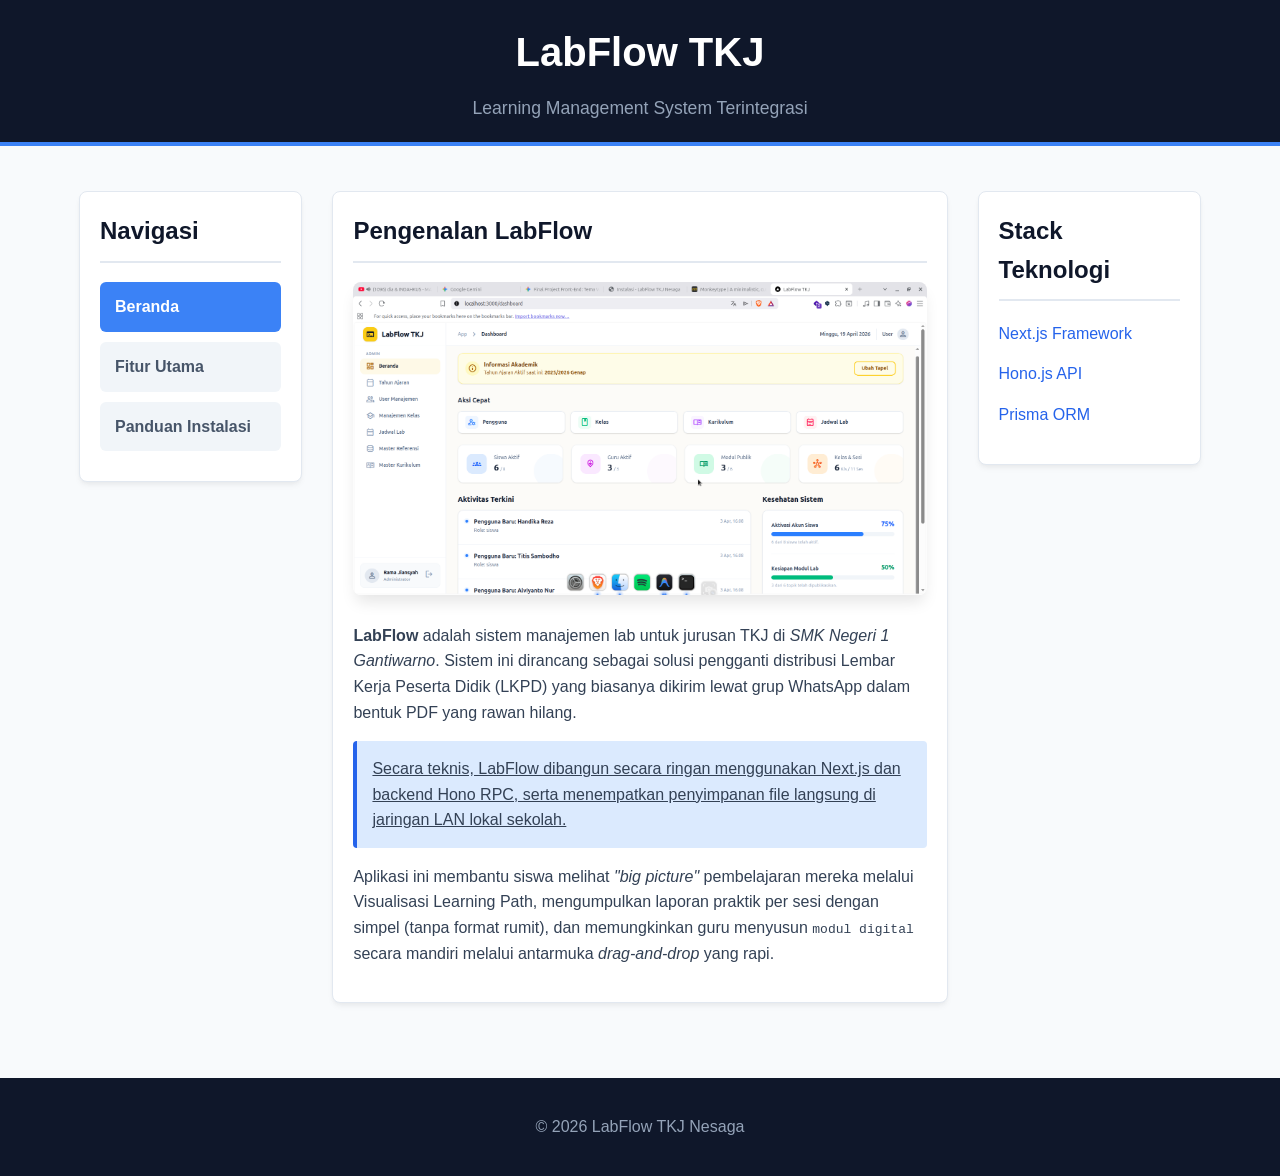
<file: index.html>
<!DOCTYPE html>
<html lang="id">

<head>
    <meta charset="UTF-8">
    <meta name="viewport" content="width=device-width, initial-scale=1.0">
    <title>LabFlow TKJ Nesaga - Dokumentasi Resmi</title>
    <!-- CSS External -->
    <link rel="stylesheet" href="style.css">
    <!-- CSS Internal -->
    <style>
        .active-link {
            background-color: #3b82f6 !important;
            color: white !important;
        }

        .hero-banner {
            text-align: center;
            margin-bottom: 20px;
        }

        .hero-banner img {
            max-width: 100%;
            border-radius: 8px;
            box-shadow: 0 10px 15px -3px rgba(0, 0, 0, 0.1);
        }
    </style>
</head>

<body>

    <div class="header">
        <h1>LabFlow TKJ</h1>
        <p>Learning Management System Terintegrasi</p>
    </div>

    <!-- Div Wrapper utama untuk Clearfix dan Layout -->
    <div class="layout-wrapper">

        <!-- Sidebar Kiri -->
        <div class="sidebar-left">
            <div class="card">
                <h2>Navigasi</h2>
                <!-- Unordered List untuk navigasi relatif -->
                <ul class="nav-menu">
                    <li><a href="index.html" class="active-link">Beranda</a></li>
                    <li><a href="fitur.html">Fitur Utama</a></li>
                    <li><a href="instalasi.html">Panduan Instalasi</a></li>
                </ul>
            </div>
        </div>

        <!-- Konten Utama Tengah -->
        <div class="main-content">
            <div class="card">
                <h2>Pengenalan LabFlow</h2>
                <div class="hero-banner">
                    <!-- Penempatan Gambar -->
                    <img src="assets/labflow_demo.png" alt="Demonstrasi Antarmuka LabFlow">
                </div>
                <p>
                    <b>LabFlow</b> adalah sistem manajemen lab untuk jurusan TKJ di <i>SMK Negeri 1 Gantiwarno</i>.
                    Sistem ini dirancang sebagai solusi pengganti distribusi Lembar Kerja Peserta Didik (LKPD) yang
                    biasanya dikirim lewat grup WhatsApp dalam bentuk PDF yang rawan hilang.
                </p>
                <!-- Inline CSS pada paragraf -->
                <p
                    style="background-color: #dbeafe; padding: 15px; border-left: 4px solid #2563eb; border-radius: 4px;">
                    <u>Secara teknis, LabFlow dibangun secara ringan menggunakan Next.js dan backend Hono RPC, serta
                        menempatkan penyimpanan file langsung di jaringan LAN lokal sekolah.</u>
                </p>
                <p>
                    Aplikasi ini membantu siswa melihat <i>"big picture"</i> pembelajaran mereka melalui Visualisasi
                    Learning Path, mengumpulkan laporan praktik per sesi dengan simpel (tanpa format rumit), dan
                    memungkinkan guru menyusun <code>modul digital</code> secara mandiri melalui antarmuka
                    <i>drag-and-drop</i> yang rapi.
                </p>
            </div>
        </div>

        <!-- Sidebar Kanan -->
        <div class="sidebar-right">
            <div class="card external-links">
                <h2>Stack Teknologi</h2>
                <!-- Unordered List untuk link absolut -->
                <ul>
                    <li><a href="https://nextjs.org/" target="_blank">Next.js Framework</a></li>
                    <li><a href="https://hono.dev/" target="_blank">Hono.js API</a></li>
                    <li><a href="https://www.prisma.io/" target="_blank">Prisma ORM</a></li>
                </ul>
            </div>
        </div>

        <!-- Clearfix untuk memutus float -->
        <div class="clear-layout"></div>
    </div>

    <!-- Elemen Footer -->
    <div class="footer">
        <p>&copy; 2026 LabFlow TKJ Nesaga</p>
    </div>

</body>

</html>
</file>
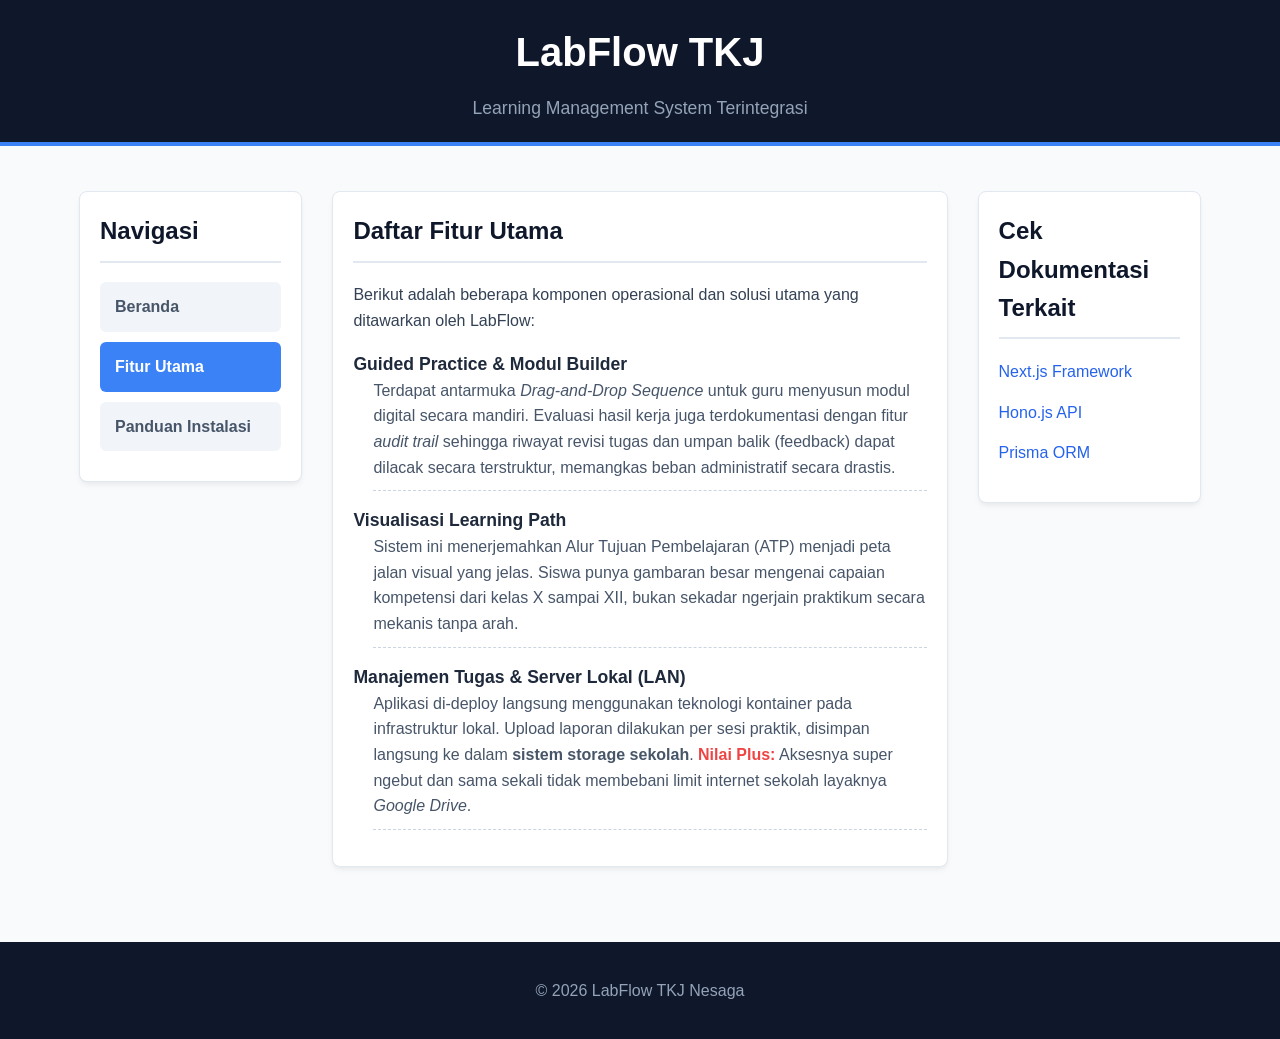
<file: fitur.html>
<!DOCTYPE html>
<html lang="id">

<head>
    <meta charset="UTF-8">
    <meta name="viewport" content="width=device-width, initial-scale=1.0">
    <title>Fitur Utama - LabFlow TKJ Nesaga</title>
    <!-- CSS External -->
    <link rel="stylesheet" href="style.css">
    <!-- CSS Internal -->
    <style>
        .active-link {
            background-color: #3b82f6 !important;
            color: white !important;
        }

        dt {
            font-weight: bold;
            color: #1e293b;
            font-size: 1.1rem;
            margin-top: 15px;
        }

        dd {
            margin-left: 20px;
            color: #475569;
            padding-bottom: 10px;
            border-bottom: 1px dashed #cbd5e1;
            margin-bottom: 15px;
        }
    </style>
</head>

<body>

    <div class="header">
        <h1>LabFlow TKJ</h1>
        <p>Learning Management System Terintegrasi</p>
    </div>

    <div class="layout-wrapper">
        <div class="sidebar-left">
            <div class="card">
                <h2>Navigasi</h2>
                <ul class="nav-menu">
                    <li><a href="index.html">Beranda</a></li>
                    <li><a href="fitur.html" class="active-link">Fitur Utama</a></li>
                    <li><a href="instalasi.html">Panduan Instalasi</a></li>
                </ul>
            </div>
        </div>

        <div class="main-content">
            <div class="card">
                <h2>Daftar Fitur Utama</h2>
                <p>Berikut adalah beberapa komponen operasional dan solusi utama yang ditawarkan oleh LabFlow:</p>

                <!-- Definition List (Modul 3) -->
                <dl>
                    <dt>Guided Practice &amp; Modul Builder</dt>
                    <dd>
                        Terdapat antarmuka <i>Drag-and-Drop Sequence</i> untuk guru menyusun modul digital secara
                        mandiri. Evaluasi hasil kerja juga terdokumentasi dengan fitur <i>audit trail</i> sehingga
                        riwayat revisi tugas dan umpan balik (feedback) dapat dilacak secara terstruktur, memangkas
                        beban administratif secara drastis.
                    </dd>

                    <dt>Visualisasi Learning Path</dt>
                    <dd>
                        Sistem ini menerjemahkan Alur Tujuan Pembelajaran (ATP) menjadi peta jalan visual yang jelas.
                        Siswa punya gambaran besar mengenai capaian kompetensi dari kelas X sampai XII, bukan sekadar
                        ngerjain praktikum secara mekanis tanpa arah.
                    </dd>

                    <dt>Manajemen Tugas &amp; Server Lokal (LAN)</dt>
                    <dd>
                        Aplikasi di-deploy langsung menggunakan teknologi kontainer pada infrastruktur lokal. Upload
                        laporan dilakukan per sesi praktik, disimpan langsung ke dalam <b>sistem storage sekolah</b>.
                        <!-- Inline CSS pada tag <b> -->
                        <b style="color: #ef4444;">Nilai Plus:</b> Aksesnya super ngebut dan sama sekali tidak membebani
                        limit internet sekolah layaknya <i>Google Drive</i>.
                    </dd>
                </dl>
            </div>
        </div>

        <div class="sidebar-right">
            <div class="card external-links">
                <h2>Cek Dokumentasi Terkait</h2>
                <ul>
                    <li><a href="https://nextjs.org/" target="_blank">Next.js Framework</a></li>
                    <li><a href="https://hono.dev/" target="_blank">Hono.js API</a></li>
                    <li><a href="https://www.prisma.io/" target="_blank">Prisma ORM</a></li>
                </ul>
            </div>
        </div>

        <div class="clear-layout"></div>
    </div>

    <div class="footer">
        <p>&copy; 2026 LabFlow TKJ Nesaga</p>
    </div>

</body>

</html>
</file>
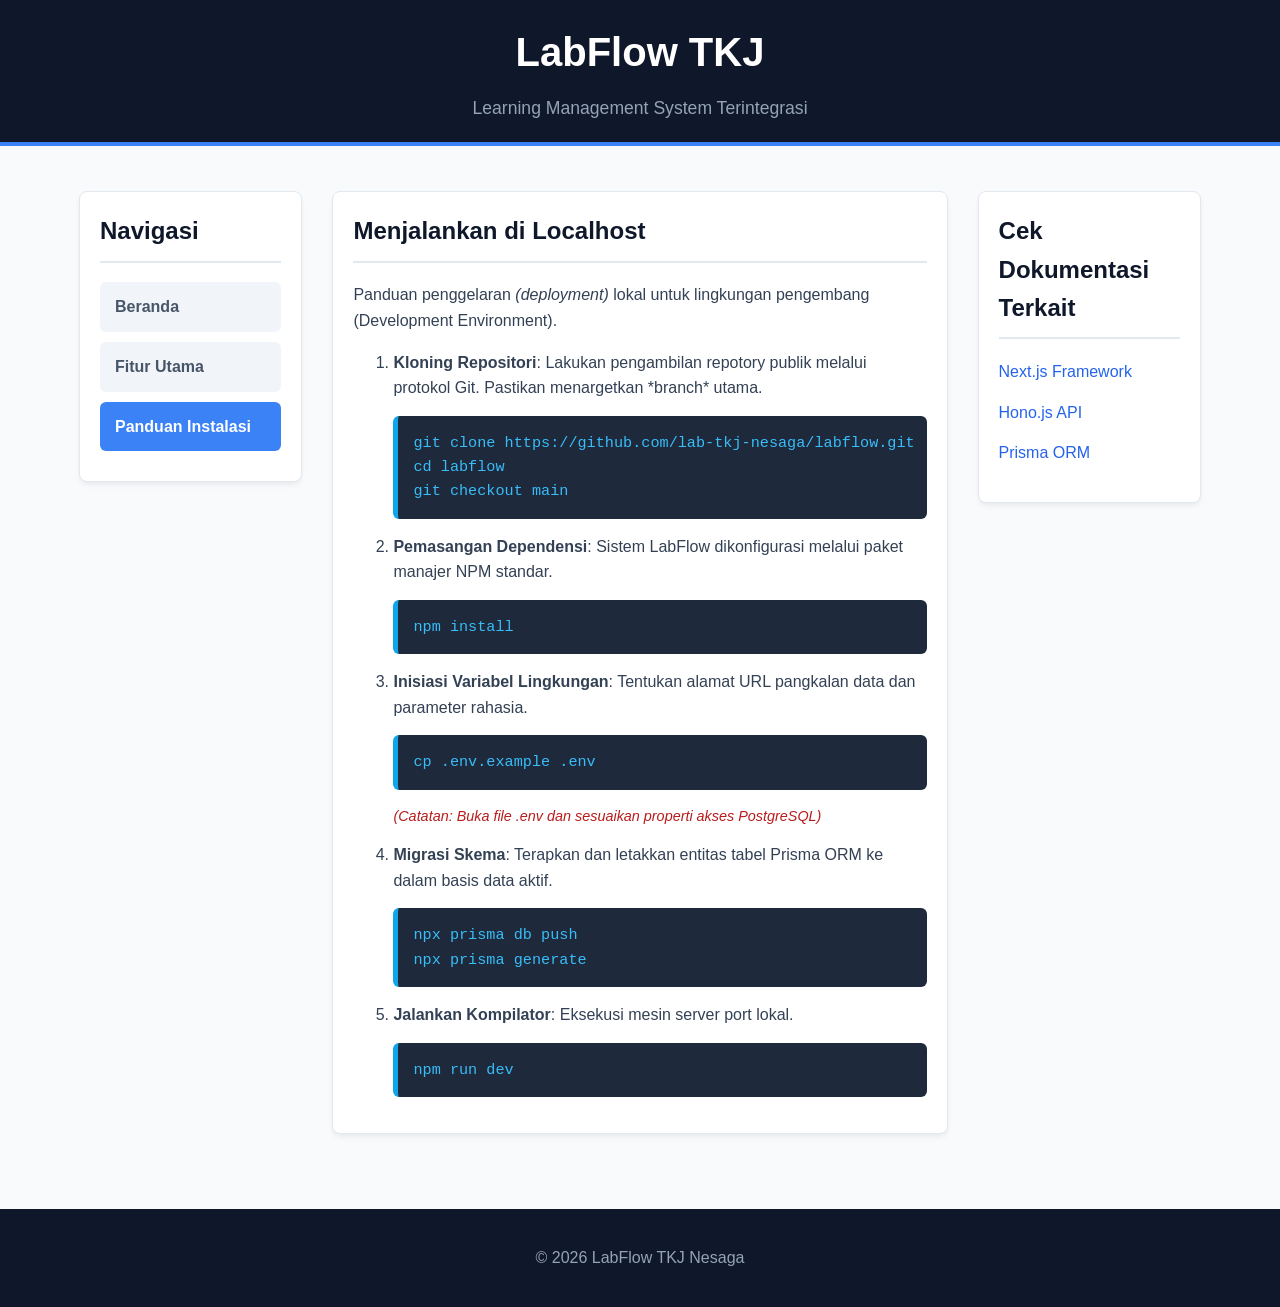
<file: instalasi.html>
<!DOCTYPE html>
<html lang="id">

<head>
    <meta charset="UTF-8">
    <meta name="viewport" content="width=device-width, initial-scale=1.0">
    <title>Instalasi - LabFlow TKJ Nesaga</title>
    <!-- CSS External -->
    <link rel="stylesheet" href="style.css">
    <!-- CSS Internal -->
    <style>
        .active-link {
            background-color: #3b82f6 !important;
            color: white !important;
        }

        .code-block {
            background-color: #1e293b;
            color: #38bdf8;
            padding: 15px;
            border-radius: 6px;
            overflow-x: auto;
            margin: 15px 0;
            border-left: 5px solid #0ea5e9;
        }

        /* Menggunakan tag pre + code secara spesifik (Modul 2) */
        pre {
            margin: 0;
        }

        code {
            font-family: 'Consolas', 'Monaco', monospace;
            font-size: 0.95rem;
        }
    </style>
</head>

<body>

    <div class="header">
        <h1>LabFlow TKJ</h1>
        <p>Learning Management System Terintegrasi</p>
    </div>

    <div class="layout-wrapper">
        <div class="sidebar-left">
            <div class="card">
                <h2>Navigasi</h2>
                <ul class="nav-menu">
                    <li><a href="index.html">Beranda</a></li>
                    <li><a href="fitur.html">Fitur Utama</a></li>
                    <li><a href="instalasi.html" class="active-link">Panduan Instalasi</a></li>
                </ul>
            </div>
        </div>

        <div class="main-content">
            <div class="card">
                <h2>Menjalankan di Localhost</h2>
                <p>Panduan penggelaran <i>(deployment)</i> lokal untuk lingkungan pengembang (Development Environment).
                </p>

                <!-- Ordered List (Modul 3) untuk langkah instruksi -->
                <ol>
                    <li>
                        <b>Kloning Repositori</b>: Lakukan pengambilan repotory publik melalui protokol Git. Pastikan
                        menargetkan *branch* utama.
                        <div class="code-block">
                            <pre><code>git clone https://github.com/lab-tkj-nesaga/labflow.git
cd labflow
git checkout main</code></pre>
                        </div>
                    </li>
                    <li>
                        <b>Pemasangan Dependensi</b>: Sistem LabFlow dikonfigurasi melalui paket manajer NPM standar.
                        <div class="code-block">
                            <pre><code>npm install</code></pre>
                        </div>
                    </li>
                    <li>
                        <b>Inisiasi Variabel Lingkungan</b>: Tentukan alamat URL pangkalan data dan parameter rahasia.
                        <div class="code-block">
                            <pre><code>cp .env.example .env</code></pre>
                        </div>
                        <!-- Inline CSS pada paragraf penanda -->
                        <p style="margin-top:10px; font-size: 0.9rem; color: #b91c1c;">
                            <i>(Catatan: Buka file .env dan sesuaikan properti akses PostgreSQL)</i>
                        </p>
                    </li>
                    <li>
                        <b>Migrasi Skema</b>: Terapkan dan letakkan entitas tabel Prisma ORM ke dalam basis data aktif.
                        <div class="code-block">
                            <pre><code>npx prisma db push
npx prisma generate</code></pre>
                        </div>
                    </li>
                    <li>
                        <b>Jalankan Kompilator</b>: Eksekusi mesin server port lokal.
                        <div class="code-block">
                            <pre><code>npm run dev</code></pre>
                        </div>
                    </li>
                </ol>
            </div>
        </div>

        <div class="sidebar-right">
            <div class="card external-links">
                <h2>Cek Dokumentasi Terkait</h2>
                <ul>
                    <li><a href="https://nextjs.org/" target="_blank">Next.js Framework</a></li>
                    <li><a href="https://hono.dev/" target="_blank">Hono.js API</a></li>
                    <li><a href="https://www.prisma.io/" target="_blank">Prisma ORM</a></li>
                </ul>
            </div>
        </div>

        <div class="clear-layout"></div>
    </div>

    <div class="footer">
        <p>&copy; 2026 LabFlow TKJ Nesaga</p>
    </div>

</body>

</html>
</file>
<file: style.css>
/* style.css - Definisi Eksternal CSS */
* {
    box-sizing: border-box;
}

body {
    font-family: 'Inter', 'Segoe UI', Tahoma, Geneva, Verdana, sans-serif;
    margin: 0;
    padding: 0;
    background-color: #f8fafc;
    color: #334155;
    line-height: 1.6;
}

.header {
    background-color: #0f172a;
    color: #ffffff;
    padding: 20px 40px;
    text-align: center;
    border-bottom: 4px solid #3b82f6;
}

.header h1 {
    margin: 0 0 10px 0;
    font-size: 2.5rem;
}

.header p {
    margin: 0;
    font-size: 1.1rem;
    color: #94a3b8;
}

/* Layout 3 Kolom - Float Based System */
.layout-wrapper {
    width: 90%;
    max-width: 1400px;
    margin: 30px auto;
}

.sidebar-left {
    float: left;
    width: 22%;
    padding: 15px;
}

.main-content {
    float: left;
    width: 56%;
    padding: 15px;
}

.sidebar-right {
    float: left;
    width: 22%;
    padding: 15px;
}

/* Clearfix */
.clear-layout {
    clear: both;
}

/* Komponen / Cards */
.card {
    background-color: #ffffff;
    border-radius: 8px;
    padding: 20px;
    margin-bottom: 20px;
    box-shadow: 0 4px 6px -1px rgba(0, 0, 0, 0.05), 0 2px 4px -1px rgba(0, 0, 0, 0.03);
    border: 1px solid #e2e8f0;
}

.card h2 {
    color: #0f172a;
    border-bottom: 2px solid #e2e8f0;
    padding-bottom: 10px;
    margin-top: 0;
}

/* Menu Navigasi */
.nav-menu {
    list-style-type: none;
    padding: 0;
    margin: 0;
}

.nav-menu li {
    margin-bottom: 10px;
}

.nav-menu a {
    display: block;
    padding: 12px 15px;
    text-decoration: none;
    color: #475569;
    background-color: #f1f5f9;
    border-radius: 6px;
    font-weight: bold;
}

.nav-menu a:hover {
    background-color: #e2e8f0;
    color: #1e293b;
}

/* Link Eksternal */
.external-links ul {
    list-style-type: none;
    padding: 0;
}

.external-links li {
    margin-bottom: 15px;
}

.external-links a {
    color: #2563eb;
    text-decoration: none;
}

.external-links a:hover {
    text-decoration: underline;
}

.footer {
    background-color: #0f172a;
    color: #94a3b8;
    text-align: center;
    padding: 20px;
    margin-top: 40px;
}
</file>
